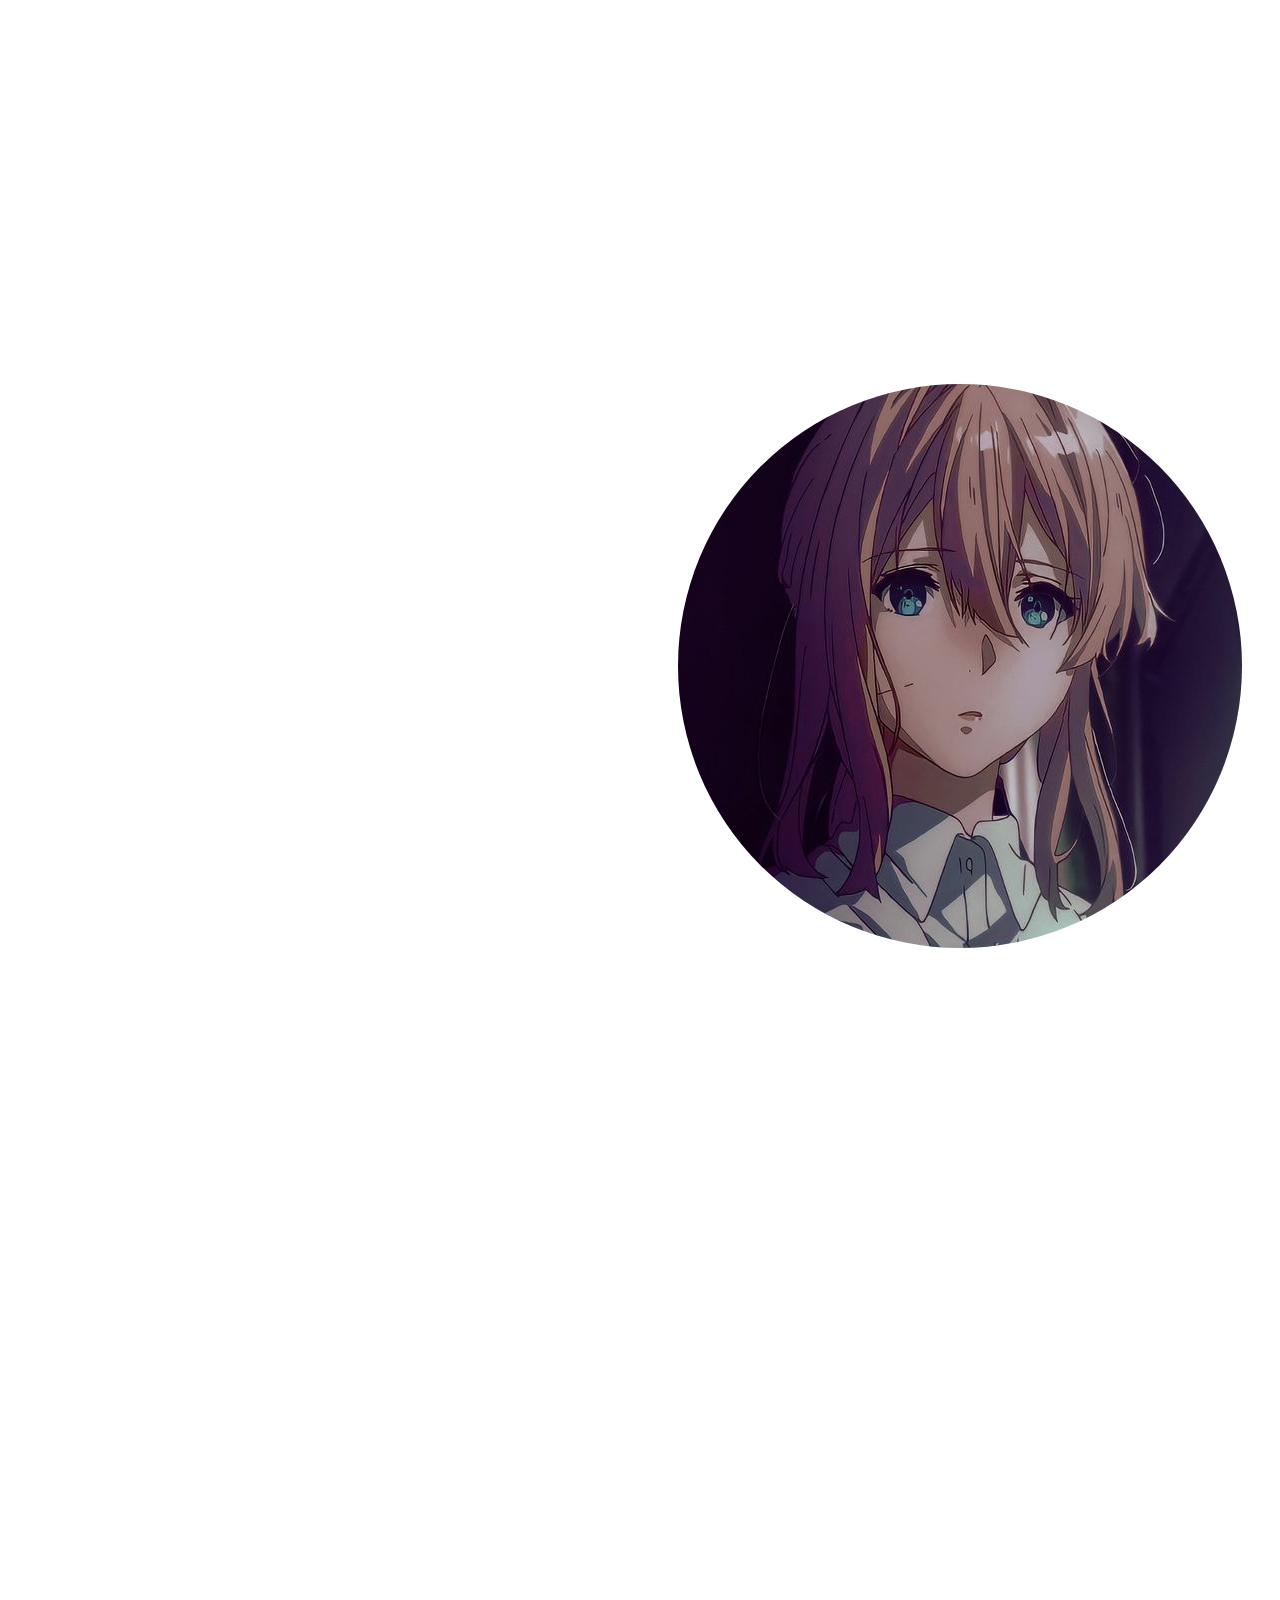
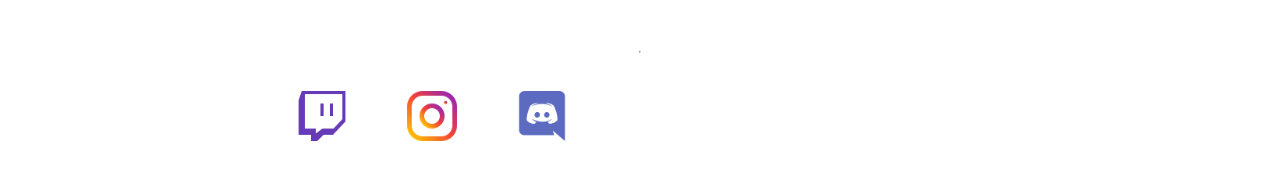
<file: index.html>
<!DOCTYPE html>
<html lang="pt-br">
<head>
    <meta charset="UTF-8">
    <meta http-equiv="X-UA-Compatible" content="IE=edge">
    <meta name="viewport" content="width=device-width, initial-scale=1.0">
    <title>Meu Perfil</title>
    <link rel="stylesheet" href="assets/css/style.css">
</head>
<body class = "fundo">
    <ul id = "menu">
        <li>
            <a href="index.html"> Home</a>
        </li>
        <li>
            <a href="contato.html"> Contato</a>
        </li>
    </ul>
    <h1  id = "cabeçalho">Sobre o Fábio</h1>
    <div class = "container">
        <div class = p-30>
            <p class = "justify">Boa tarde a todes, eu me chamo Fábio tenho 19 anos e sou residente de São Paulo, sou uma pessoa que gosta bastante de fazer as outras pessoas rirem, eu sempre prezei muito pelo humor, e nas horas vagas eu gosto bastante de jogar com meus amigos, ao longo da vida eu percebi que essas duas coisas estavam em contato com a tecnologia e eu irei explicar o por que.
                jogando com meus amigos eu consegui trabalhar minha mentalidade de trabalho em equipe, isso se dá devido ao fato de que eu só ganho o jogo que eu jogo se nós cinco trabalharmos em harmonia em prol da mesma causa (que é a vitória) acabaremos fracassando e ficando frustrado, exatamente como é na tecnologia, se seu time de devs não está harmônico, problemas vão surgir e isso vai acabar prejudicando.
                Além disso, nem sempre estamos jogando com pessoas que conhecemos, e quando isso acontece, não temos um canal de voz direto uns com os outros dentro do próprio jogo, e isso dificulta muito da gente ganhar, e essa é a importância da comunicação em relação a trabalho em equipe.    
            </p>
            <p class = "justify">Falando em comunicação, a minha comunicação também foi trabalhada, isso é devido ao meu segundo hobby, no caso a comédia, desde sempre gostei de fazer as pessoas rirem, isso alegra o meu dia assim como o da outra pessoa, mas o que a comédia tem a ver com a comunicação? bom... nesse caso é necessário saber como fazer e a hora de fazer a piada para que ela seja entregue ao outro lado da maneira correta. Isso também acontece em uma empresa, caso haja falha de comunicação entre o P.O e a equipe de devs, o produto vai ser entregue da maneira incorreta.
                
                Minha única experiência de trabalho foi de muito aprendizado pra mim, isso acontece por quê eu trabalhei na Sabesp no setor de ligações receptivas, ou seja, tudo que tinha acontecendo de errado com sua conta de água, você ligava e eu tentava resolver, e nisso eu fui obrigado a sair da minha zona de conforto, trabalhar mais ainda a minha comunicação, e ainda por cima a resolução de problemas, competências que são essenciais quando se diz respeito a um desenvolvedor.
                
                Fora isso, uma curiosidade minha, é que eu gosto bastante de moda, não sou um fãn assiduo mas acompanho algumas grifes e vejo alguns disfiles, e a moda também se assemelha muito a tecnologia, já que ambos estão em constante mudança, e as vezes algo que foi datado como fora de época, volta a ser utilizado, e todos precisam se readaptar, assim como na tecnologia, essa senso de adaptabilidade é muito importante para o mercado de trabalho, e eu estou disposto a procurar sempre um meio de estar imerge as mudanças que vão vir a ocorrer e procurar sempre estar atualizado de acordo com o que é a demanda do mercado.  
            </p>
        </div>
        <div>
            <img class = "br-50 p-30" src="assets/site.jpg" alt="Foto da Violet Evergarden">
        </div>
       
    </div>

    <h2 id = "cabeçalho">Música favorita do momento: </h2>
<div class = "container mb-50">
    </iframe>
    <iframe width="560" height="315" src="https://www.youtube.com/embed/GrK34MHSVoQ?controls=0" title="YouTube video player" frameborder="0" allow="accelerometer; autoplay; clipboard-write; encrypted-media; gyroscope; picture-in-picture" allowfullscreen></iframe>
</div>
<hr>
<footer class =  "container">
    
    <div class = "container">
        <a href="https://www.twitch.tv" target="_blank">
        <img class = "tm p-30" src="assets/733577.png" alt="Twitch logo"></a>
        
        <a href="https://www.instagram.com" target="_blank">
            <img class = "tm p-30" src="assets/733558.png" alt="Instagram logo">
        </a>
        <a href="https://discord.com" target="_blank">
            <img class = "tm p-30" src="assets/2111370.png" alt="Discord logo">
        </a>
    </div>
   
    <p class = "center">
        Todos os direitos reservados para: Fábio Taveiros &copy
    </p>
</footer>
</body>
</html>
</file>
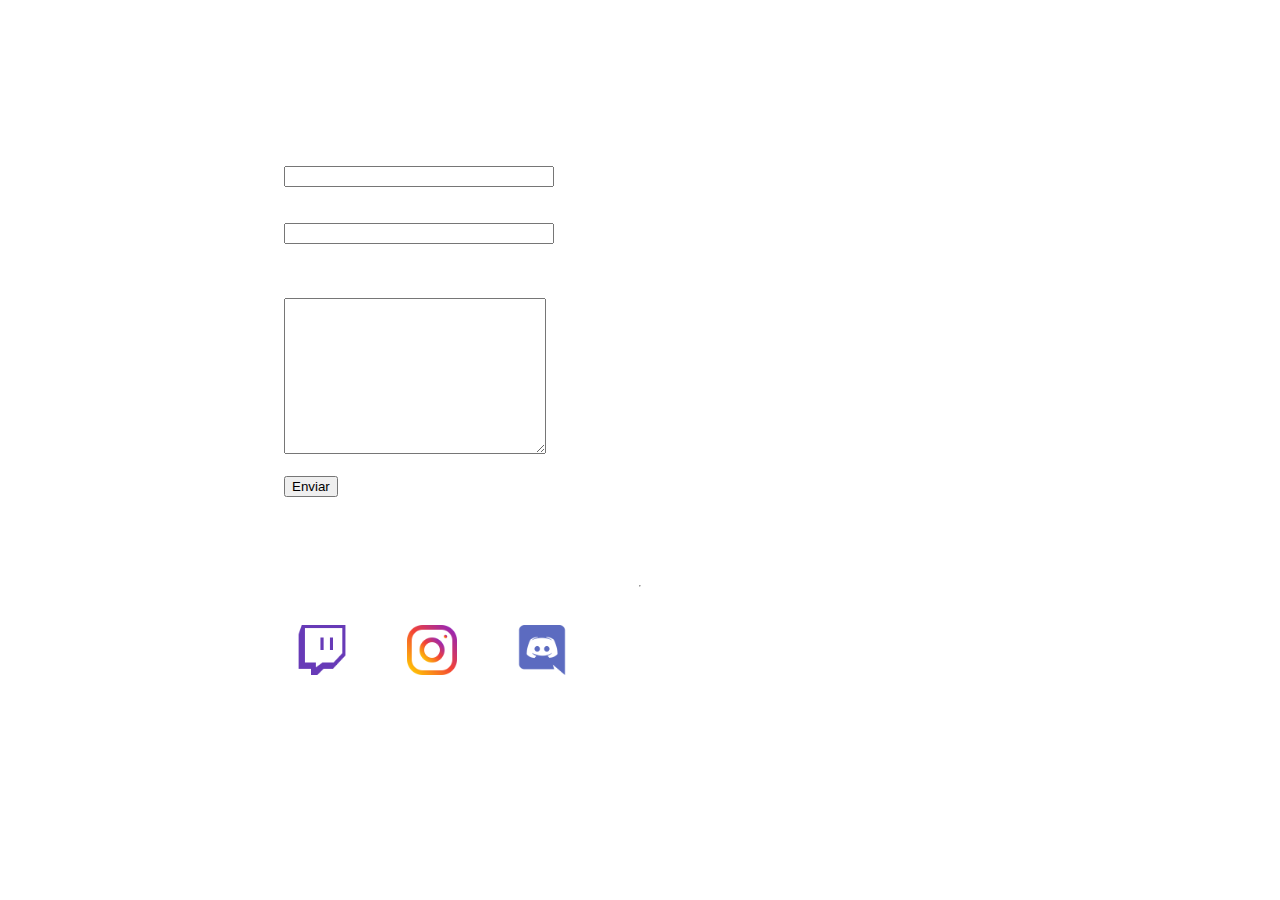
<file: contato.html>
<!DOCTYPE html>
<html lang="pt-br">
<head>
    <meta charset="UTF-8">
    <meta http-equiv="X-UA-Compatible" content="IE=edge">
    <meta name="viewport" content="width=device-width, initial-scale=1.0">
    <title>Contato</title>
    <link rel="stylesheet" href="assets/css/style.css">
</head>
<body class = fundo>
    <ul id = "menu">
        <li>
            <a href="index.html"> Home</a>
        </li>
        <li>
            <a href="contato.html"> Contato</a>
        </li>
    </ul>
   
    <h1 class = "center">Entre em Contato comigo</h1>
   
    <div class="container mb-50">
        <div>
            <form class = "tcw p-30">
                <label for="nome">Nome:</label><br>
                <input type="text" id = "nome" onkeyup ="validaNome()">
                <div id = "txtnome"></div>
                <br>
                <label for="email">E-mail:</label><br>
                <input type="email" id = "email" onkeyup="validaEmail()">
                <div id ="txtEmail"></div>
                <br>
                <label for="assunto">Assunto:</label><br>
                <div id ="txtAssunto"></div>
                <br>
                <textarea name="assunto" id="assunto" cols="30" rows="10" onkeyup="validaAssunto()"></textarea>
                <br>
                <br>
                <button onclick="enviar()"> Enviar </button>
            </form>
        </div>
        <div class = "ml-50 tcw" id = "mapa">
            <p>Av. Paulista, 1000</p>
           <p>São paulo, SP</p>
           <iframe src="https://www.google.com/maps/embed?pb=!1m18!1m12!1m3!1d3657.09816913739!2d-46.654131648903856!3d-23.564917467534755!2m3!1f0!2f0!3f0!3m2!1i1024!2i768!4f13.1!3m3!1m2!1s0x94ce5994f2e15a7d%3A0xdeb92126793e5e90!2sAv.%20Paulista%2C%201000%20-%20Bela%20Vista%2C%20S%C3%A3o%20Paulo%20-%20SP%2C%2001310-100!5e0!3m2!1spt-BR!2sbr!4v1629155570669!5m2!1spt-BR!2sbr" width="400" height="250" style="border:0;" allowfullscreen="" loading="lazy" onmousemove="mapaZoom()"" onmouseout="mapaNormal()" id = "mapa"></iframe>
           </body>
        </div>
    </div>
    <hr>
<footer class =  "container">
    
    <div class = "container">
        <a href="https://www.twitch.tv" target="_blank">
        <img class = "tm p-30" src="assets/733577.png" alt="Twitch logo"></a>
        
        <a href="https://www.instagram.com" target="_blank">
            <img class = "tm p-30" src="assets/733558.png" alt="Instagram logo">
        </a>
        <a href="https://discord.com" target="_blank">
            <img class = "tm p-30" src="assets/2111370.png" alt="Discord logo">
        </a>
    </div>
   
    <p class = "center">
        Todos os direitos reservados para: Fábio Taveiros &copy
    </p>
</footer>

<script src="assets/js/script.js"></script>
</body>
</html>
</file>
<file: assets/css/style.css>
/*Estilos da página index.html*/
.center {
    text-align: center;
    font-size: 20px;
    color: white
}
.justify{
    text-align: justify;
    color: white;
    font-size: 20px;
}

#cabeçalho {
    text-align: center;
    font-size: xx-large;
    color: white;
}

.container {
    display: flex;
    flex-flow: row;
    justify-content: center;
    align-items: center;
}
#menu li {
    display: inline;
    padding: 20px;
    text-decoration: none;
    color: white;
}
#menu li a {
    text-decoration: none;
    font-size: 25px; 
    color: white;  
}
.p-30 {
    padding: 30px;
}
#menu li a:hover {
    color: rgb(54, 138, 110)
}
.br-50 {
    border-radius: 50%;
}
.fundo {
    background-image: url(https://images5.alphacoders.com/909/909769.png);
    background-repeat: no-repeat;
    background-size: cover;
    background-attachment: fixed;
    display: grid;
    height: cover;
}
.tm {
    width: 50px;
    height: 50px;
}
.mb-50 {
    margin-bottom: 50px;
}
.ml-50{
    margin-left: 50px;
}
.mr-50{
    margin-right: 50px;
}
.tcw{
    color: white;
}
/*Estilos da página contato.html*/
</file>
